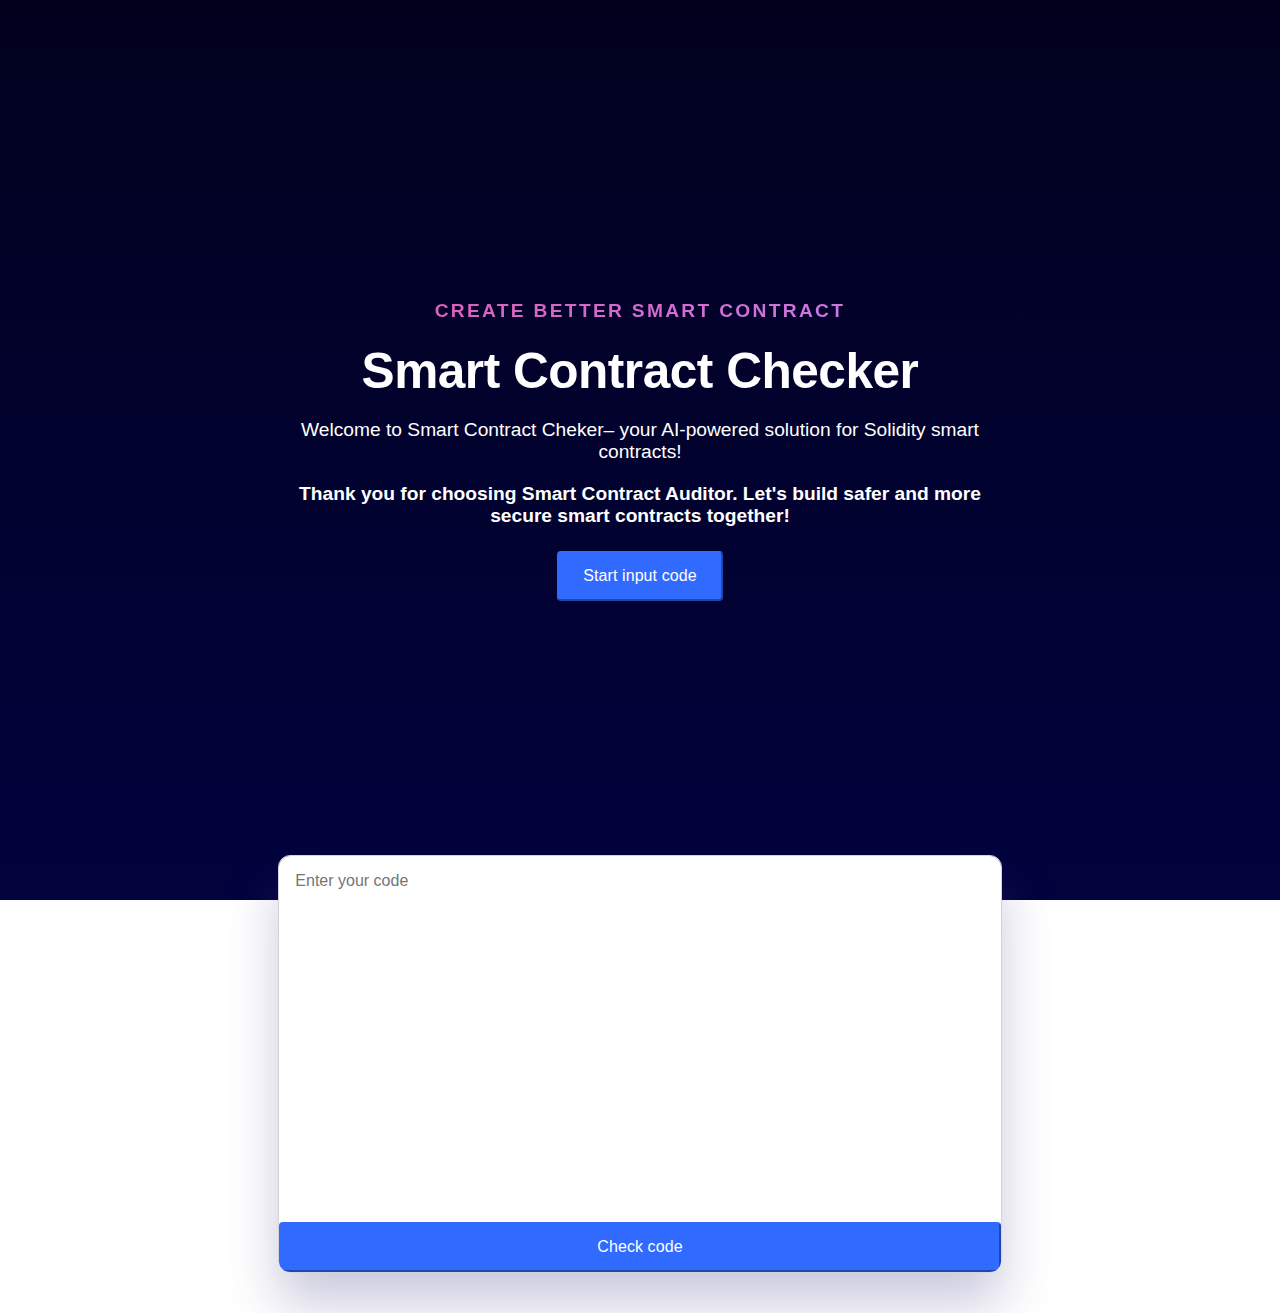
<file: frontend/public/index.html>
<!doctype html>
<html lang="en">

<head>
  <meta charset="UTF-8">
  <meta name="viewport"
    content="width=device-width, user-scalable=no, initial-scale=1.0, maximum-scale=1.0, minimum-scale=1.0">
  <meta http-equiv="X-UA-Compatible" content="ie=edge">

  <link rel="stylesheet" href="styles.css">
  <link rel="stylesheet" href="index.css">

  <title>AI</title>
</head>

<body>

  <main>
    <div class="main">
      <div class="box">
        <h5 class="main__subtitle">CREATE BETTER SMART CONTRACT</h5>

        <h1 class="main__text main__title">Smart Contract Checker</h1>

        <p class="main__text main__description">Welcome to Smart Contract Cheker– your AI-powered solution for Solidity
          smart contracts!</p>
        <p class="main__text main__description main__description_last">Thank you for choosing Smart Contract Auditor.
          Let's build safer and more secure smart contracts together!</p>

        <button id="start" class="box__button">Start input code</button>
      </div>
    </div>

    <div class="form">
      <!--    <div class="form__top">0 / 10000 characters</div>-->

      <form class="form__form" id="form">
        <label>
          <textarea required placeholder="Enter your code" class="form__area"></textarea>
        </label>

        <button type="submit">Check code</button>
      </form>
    </div>
  </main>

  <script src="main.js"></script>
</body>

</html>
</file>
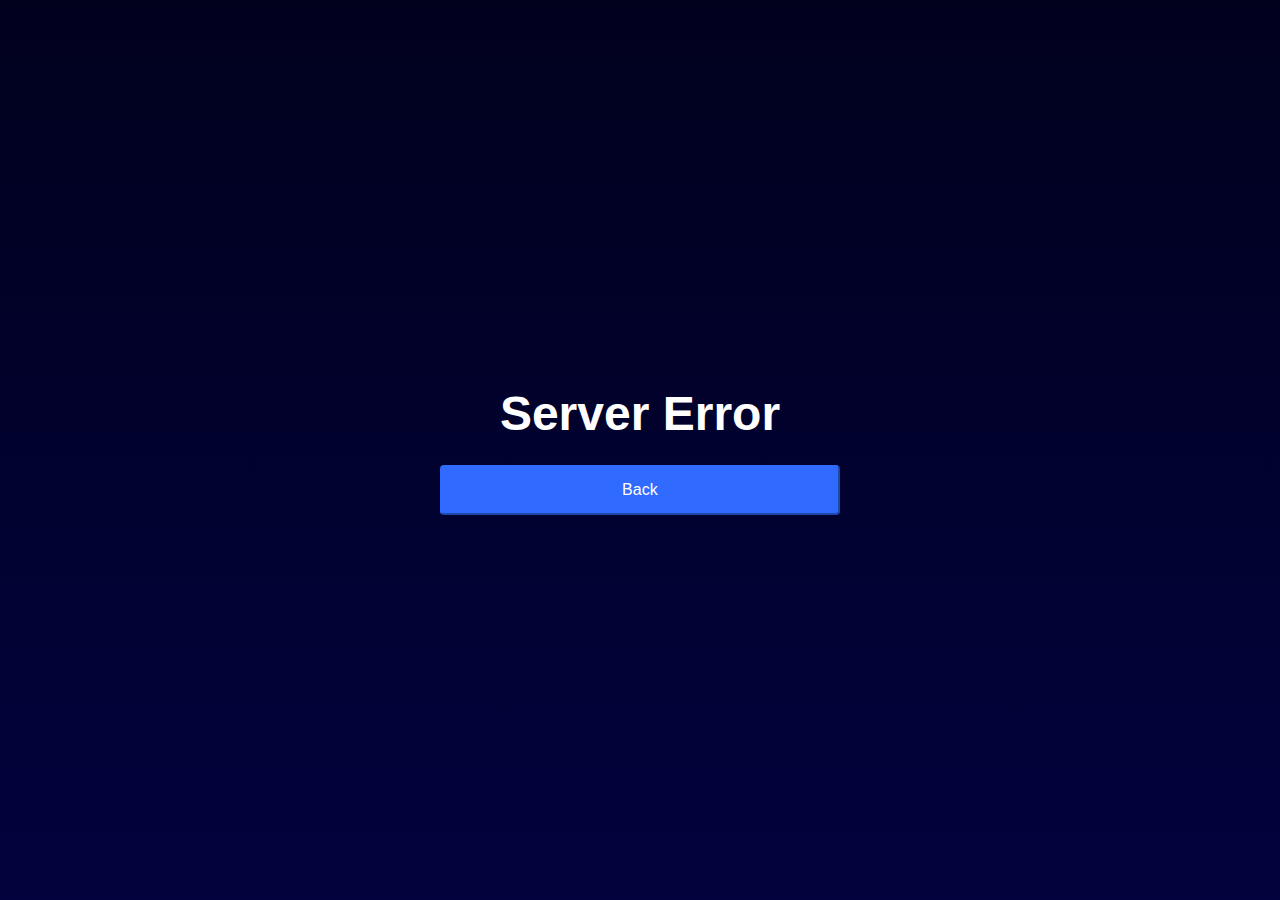
<file: frontend/public/result.html>
<!doctype html>
<html lang="en">

<head>
  <meta charset="UTF-8">
  <meta name="viewport"
    content="width=device-width, user-scalable=no, initial-scale=1.0, maximum-scale=1.0, minimum-scale=1.0">
  <meta http-equiv="X-UA-Compatible" content="ie=edge">

  <link rel="stylesheet" href="styles.css">
  <link rel="stylesheet" href="index.css">

  <title>Result</title>
</head>

<body>

  <main>
    <div class="main">
      <div class="result">
        <div>
          <h1 style="text-align: center" id="h1">Loading ...</h1>
          <button type="button" onclick="goBack()">Back</button>
        </div>
      </div>
    </div>
  </main>
  <script src="main.js"></script>
  <script>
    function goBack() {
      window.history.back();
    }

    const getJob = async () => {
      const h1 = document.getElementById('h1')

      try {
        h1.textContent = JSON.parse(localStorage.getItem('message')) || 'Server Error'
      } catch {
        h1.textContent = 'Server Error'
      }
    }

    getJob()
  </script>

</body>

</html>
</file>
<file: frontend/public/styles.css>
* {
    padding: 0;
    margin: 0;
    box-sizing: border-box;
    font-family: 'Roboto', sans-serif;
}

a {
    text-decoration: none;
}

li {
    list-style-type: none;
}

button {
    align-content: center;
    align-items: center;
    border-radius: .25rem;
    font-family: Roboto, sans-serif;
    font-size: 1rem;
    letter-spacing: .005em;
    justify-content: center;
    justify-items: center;
    line-height: .875rem;
    overflow: hidden;
    padding: 1rem 1.5rem;
    outline: .188rem solid transparent;
    position: relative;
    text-align: center;
    text-decoration: none;
    transition: .2s ease-in-out;
    -webkit-user-select: none;
    -moz-user-select: none;
    user-select: none;
    border-color: #306aff;
    background: #306aff;
    color: #FFFFFF;
}

button:not([disabled]) {
    cursor: pointer;
}

input[type='number']::-webkit-outer-spin-button,
input[type='number']::-webkit-inner-spin-button {
    -webkit-appearance: none;
}

input[type='number'],
input[type='number']:hover,
input[type='number']:focus {
    appearance: none;
    -moz-appearance: textfield;
}

section {
    animation: 0.5s ease showing forwards;
}

.container {
    width: 100%;
    margin: 0 auto;
    max-width: 1400px;
}
</file>
<file: frontend/public/index.css>
.main {
    height: 100vh;
    display: flex;
    align-items: center;
    justify-content: center;
    background: rgb(1, 1, 30);
    background: linear-gradient(180deg, rgba(1, 1, 30, 1) 0%, rgba(2, 2, 62, 1) 100%);
}

.box {
    width: calc(1240px / 12 * 7);
}

.main__text {
    color: #FFF;
    text-align: center;
}

.main__subtitle {
    text-align: center;
    background: linear-gradient(140deg, #e555ac, #c481f3);
    background-clip: text;
    box-decoration-break: clone;
    -webkit-background-clip: text;
    -webkit-box-decoration-break: clone;
    -webkit-text-fill-color: transparent;
    color: #e555ac;
    font-size: 1.2rem;
    font-weight: 600;
    letter-spacing: .12em;
    line-height: 1.5rem;
    margin: 0;
    padding: 0;
    text-transform: uppercase;
}

.main__title {
    margin: 16px 0;
    font-size: 3.1rem;
    font-weight: 700;
    letter-spacing: -.01em;
    line-height: 4rem;
}

.main__description {
    font-size: 1.2rem;
}

.main__description_last {
    margin-top: 1.2rem;
    font-weight: bold;
}

.box__button {
    display: block;
    margin: 24px auto 0;
}

.form {
    box-shadow: 0 1.875rem 3.125rem rgba(79, 75, 147, .3);
    max-width: calc(1240px / 12 * 7);
    border-radius: 12px;
    overflow: hidden;
    border: 1px solid #d3d3d9;
    font-family: Roboto, system-ui, ui-sans-serif, -apple-system, Helvetica, Arial, sans-serif;
    font-size: 16px;
    font-weight: 400;
    letter-spacing: 0;
    line-height: 1.375;
    color: #555463;
    margin: -45px auto 40px;
}

.form__top {
    background: #ffffff;
    line-height: 1.5;
    display: flex;
    justify-items: center;
    justify-content: space-between;
    align-items: center;
    align-content: space-between;
    padding: 8px 16px;
    position: relative;
    z-index: 0;
}

.form__form {
    display: flex;
    flex-direction: column;
}

.form__area {
    padding: 16px;
    resize: none;
    border: none;
    outline: none;
    height: 360px;
    width: 100%;
    font-size: 1rem;
}

.result {
    height: 100%;
    width: 100%;
    display: flex;
    align-items: center;
    justify-content: center;
}

.result h1 {
    color: #FFFFFF;
    font-size: 3rem;
}

.result button {
    width: 400px;
    display: block;
    margin: 24px auto 0;
}
</file>
